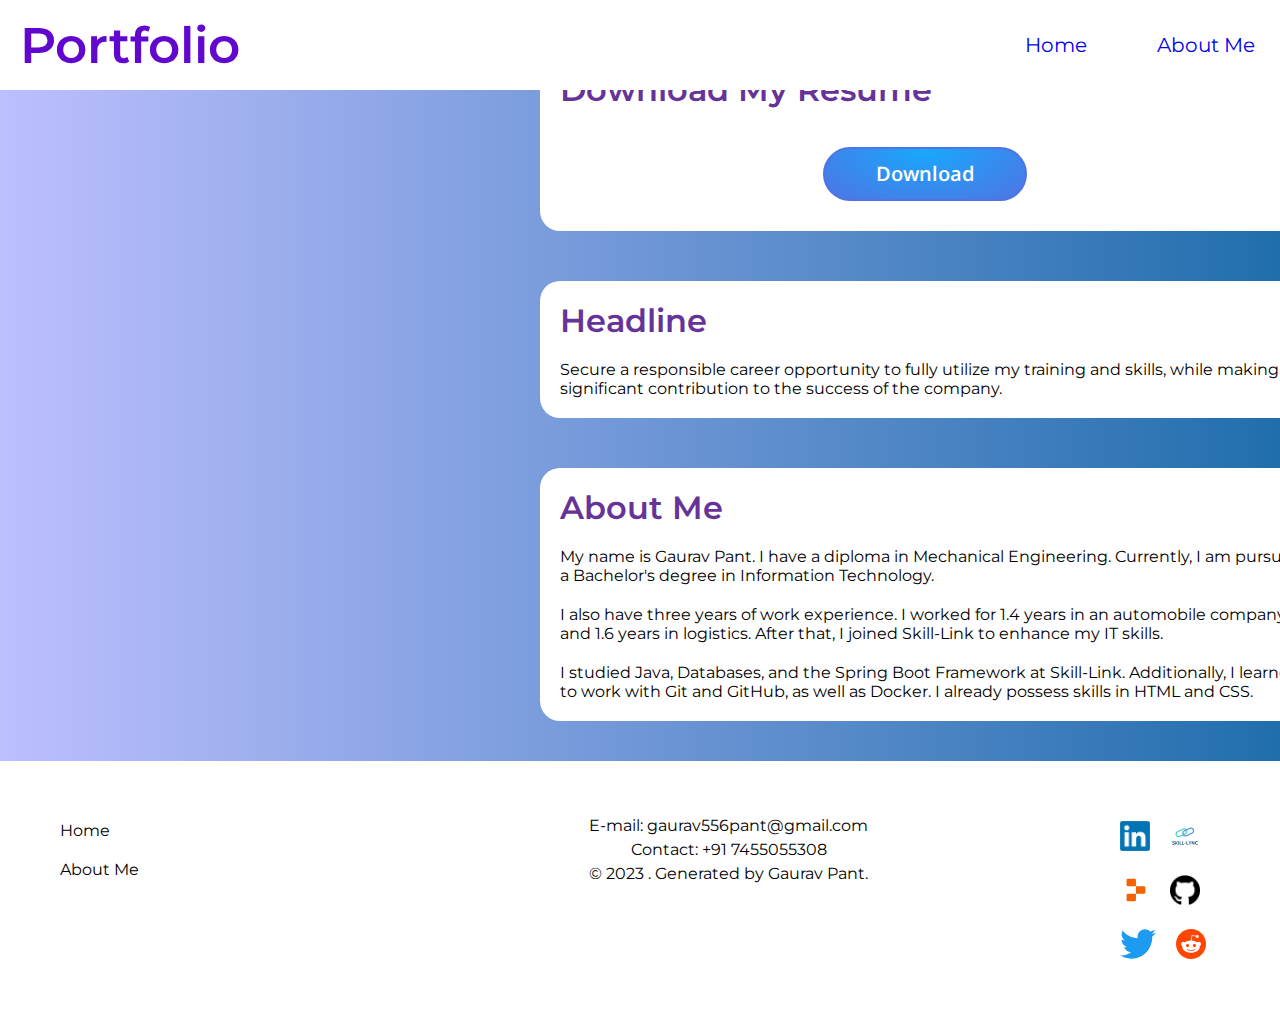
<file: aboutMe.html>
<!DOCTYPE html>
<html lang="en">

<head>
    <meta charset="UTF-8">
    <meta name="viewport" content="width=device-width, initial-scale=1.0">
    <title>About Me</title>
    <link rel="stylesheet" href="./style.css">
    <link rel="stylesheet" href="./styleButton.css">
    <link rel="stylesheet" href="https://cdnjs.cloudflare.com/ajax/libs/font-awesome/6.0.0-beta3/css/all.min.css">
    <link rel="shortcut icon" href="./Screenshot 2023-08-16 180603.png" type="image/x-icon">
</head>

<body>
    <nav>
        <div class="navbar">
            <div class="logo"><a href="./index.html">Portfolio</a></div>
            <ul class="nav-links">
                <li><a href="./index.html">Home</a></li>
                <li><a href="#aboutMe">About Me</a></li>
            </ul>
            <div class="menu-toggle">
                <span></span>
                <span></span>
                <span></span>
            </div>
        </div>
    </nav>
    <div class="text-about">
        <h1>Download My Resume</h1>
        <!-- <div></div> -->
        <button class="btn btn-5" id="downloadButton">Download</button>
    </div>
    <div class="text-about">
        <h1>Headline</h1>
        <p>Secure a responsible career opportunity to fully utilize my training and skills, while making a significant
            contribution to the success of the company.</p>
    </div>
    <div class="text-about">
        <h1 id="aboutMe">About Me</h1>
        <p>My name is Gaurav Pant. I have a diploma in Mechanical Engineering. Currently, I am pursuing a Bachelor's
            degree in Information Technology.</p>
        <p>I also have three years of work experience. I worked for 1.4 years in an automobile company and 1.6 years
            in logistics. After that, I joined Skill-Link to enhance my IT skills.</p>
        <p>I studied Java, Databases, and the Spring Boot Framework at Skill-Link. Additionally, I learned to work
            with Git and GitHub, as well as Docker. I already possess skills in HTML and CSS.</p>
    </div>

    <div class="container-footer">
        <footer>
            <div class="left-side">
                <ul>
                    <li><a href="./index.html">Home</a></li>
                    <li><a href="./aboutMe.html">About Me</a></li>
                </ul>
            </div>
            <div class="middle-side">
                <p>E-mail: gaurav556pant@gmail.com</p>
                <p>Contact: +91 7455055308</p>
                <p>&copy; 2023 . Generated by Gaurav Pant.</p>
            </div>
            <div class="right-side">
                <ul>
                    <li><a href="https://www.linkedin.com/in/gaurav-pant-a31866175/"><img
                                src="./LinkedIn_logo_initials.png" alt=""></a> <a
                            href="https://skill-lync.com/profiles/gaurav-pant-quge7"><img
                                src="./logox-slider-skill-lync.png" alt=""></a></li>
                    <!-- <li></li> -->
                    <li><a href="https://replit.com/@GauravPant2"><img src="./New_Replit_Logo.svg.png" alt=""></i></a><a
                            href="https://github.com/GauravPant47"><img src="./github-logo.png" alt=""></a></li>
                    <!-- <li></li> -->
                    <li><a href="https://twitter.com/gauravpant63469"><img src="./Logo_of_Twitter.svg" alt=""></a>
                        <a href="https://www.reddit.com/user/Gaurav-P-421"><img src="./Reddit_Logo_Icon.svg" alt=""></a>
                    </li>
                </ul>
            </div>
        </footer>
    </div>
</body>
<script src="./script.js"></script>
<script src="https://code.jquery.com/jquery-3.6.0.min.js"></script>

</html>
</file>
<file: style.css>
@import url('https://fonts.googleapis.com/css2?family=Montserrat&display=swap');

* {
    padding: 0;
    margin: 0;
    font-family: 'Montserrat', sans-serif;
}

body {
    background: linear-gradient(to left, rgb(33, 110, 173), rgb(189, 191, 255));
}

/* Navbar styles */
.navbar {
    display: flex;
    justify-content: space-between;
    align-items: center;
    background-color: #fff;
    padding: 20px;
    position: fixed;
    top: 0;
    width: 100%;
    max-height: 50px;
}

.logo {
    font-size: 50px;
    font-weight: bold;
}

.logo a {
    text-decoration: none;
    font-weight: 600;
    color: rgb(97, 7, 206);
}

.nav-links {
    list-style: none;
    display: flex;
}

.nav-links li {
    padding: 0px 25px;
    margin-right: 20px;
}

.nav-links a {
    font-size: 20px;
    color: rebeccapurple aqua;
    text-decoration: none;
}

/* Menu toggle button for mobile */
.menu-toggle {
    display: none;
    flex-direction: column;
    cursor: pointer;
}

.menu-toggle span {
    height: 3px;
    width: 25px;
    background-color: white;
    margin: 3px 0;
}

@media (max-width: 768px) {
    .nav-links {
        display: none;
        flex-direction: column;
        background-color: #ffffff;
        width: 100%;
        position: absolute;
        top: 100px;
        left: 60vh;
        z-index: 1;
    }
    .nav-links li {
        padding: 20px;
    }

    .nav-links.active {
        display: flex;
    }

    .menu-toggle {
        display: flex;
        background-color: black;
    }
}

/* nav {
    display: flex;
    align-items: center;
    justify-content: space-between;
    padding: 20px;
    background-color: #fff;
    top: 0;
    position: sticky;
}

.left {
    font-size: 50px;
}

.left a {
    text-decoration: none;
    font-weight: 600;
    color: rgb(97, 7, 206);
}

.right ul {
    display: flex;
    align-items: center;
    justify-content: space-between;
    list-style-type: none;
}

.right ul li {
    padding: 0px 50px;
}

.right ul li a {
    font-size: 20px;
    text-decoration: none;
    color: rebeccapurple aqua;
} */

.container {
    display: inline;
    align-items: center;
    justify-content: center;
}

.container-cart {
    display: grid;
    grid-template-columns: 1fr 2fr;
    align-items: center;
    margin-top: 10%;
    height: auto;
    width: auto;
    border-radius: 0px 100px 100px 0px;
    box-shadow: 3px 3px rgb(255, 212, 212), -1em 0 .4em rgb(255, 255, 180);
}

.container-img {
    margin: 6vh;
}

.container-img img {
    height: 60vh;
    width: auto;
    border-radius: 50px 50px 50px 50px;
}

.container-img img:hover {
    filter: blur(5px);
}


.container-right h1 {
    font-size: 90px;
    margin-bottom: 10vh;
    color: rgb(2, 2, 147);
}

.container-right span {
    display: grid;
    grid-template-columns: 1fr 2fr;
    font-size: 30px;
    font-weight: 600;
    padding: 0 6px 20px;
}

.container-right span p {
    font-size: 25px;
    padding: 0 6px 20px;
}

.container-edu {
    display: block;
    align-items: center;
    justify-content: space-between;
    margin-top: 50px;
    height: auto;
    width: auto;
    border-radius: 0px 100px 100px 0px;
    box-shadow: 3px 3px rgb(255, 212, 212), -1em 0 .4em rgb(255, 255, 180);
}

.cart-fix img {
    height: 50vh;
    border-radius: 5px;
    margin: 0px 25px 25px 25px;
}

.container-edu .education {
    font-size: 50px;
    font-weight: 600;
    margin: 0 30px 30px;
}

.container-edu .cart-fix {
    display: grid;
    grid-template-columns: 1fr 2fr;

}

.proj-cart {
    margin-top: 10px;
    display: grid;
    align-items: start;
    grid-template-columns: 2fr 1fr 60px;
    justify-content: space-between;
}

.container-education {
    display: block;
    align-items: center;
    border: 1px transparent;
    background-color: #fff;
    height: auto;
    width: 90vh;
    margin-bottom: 5vh;
    margin-left: 3vh;
    border-radius: 5px;
    padding: 15px;
}

.container-education h2 {
    color: blue;
    margin-bottom: 10px;
}

.container-education h3 {
    font-size: 18px;
    margin-bottom: 15px;
}

.container-education p {
    margin-top: 5px;
    margin-bottom: 5px;
}

.container-education p a {
    text-decoration: none;
    color: rgb(147, 3, 187);
    font-weight: 600;
}

table {
    border-collapse: collapse;
    width: 100%;
    border: 1px solid #ddd;
}

td {
    padding: 8px;
    text-align: left;
}

th {
    padding: 10px;
    text-align: left;
    background-color: #f2f2f2;
}

tr:nth-child(even) {
    background-color: #f2f2f2;
}

td {
    border-bottom: 1px solid #ddd;
}

.date-color {
    color: rgb(169, 169, 169);
}

/* Footer Style */


.container-footer {
    /* max-width: 1200px; */
    /* margin: 0 auto; */
    /* padding: 60px; */
    margin-top: 40px;

}

footer {
    background-color: #ffffff;
    color: #fff;
    padding: 50px;
    display: flex;
    justify-content: space-between;
}

.left-side ul,
.right-side ul {
    list-style: none;
    margin: 0;
    padding: 0;
}

.left-side ul li {
    display: grid;
    /* padding: 15px; */
    grid-template-columns: 1fr 2fr;
}

.right-side ul li {
    display: flex;
    margin-right: 20px;
    grid-template-columns: 1fr 1fr;
}

.left-side ul li:last-child,
.right-side ul li:last-child {
    margin-right: 0;
}

.left-side ul li a,
.right-side ul li a {
    color: #000000;
    text-decoration: none;
    margin: 10px;
}

/* .left-side ul li a {
    margin: 10px;
} */

.middle-side {
    text-align: center;
}

.middle-side p {
    margin: 5px 0;
    color: #000000;
}

.right-side ul {
    text-align: right;
}

.right-side ul li a img {
    height: 30px;
}

/* about me css */
.text-about {
    align-items: center;
    justify-content: center;
    margin-top: 50px;
    margin-left: 60vh;

    background-color: #fff;
    border-radius: 20px;
    padding: 20px;
    width: 750px;
}

.text-about p {
    margin-top: 20px;
}

.text-about h1 {
    color: rebeccapurple;
    font-weight: 600;
}

.text-about button {
    padding: 25px 100px;
    font-size: 20px;
}

#downloadButton {
    margin-left: 35%;
    margin-top: 5%;
}
</file>
<file: styleButton.css>
@import url('https://fonts.googleapis.com/css2?family=Poppins&display=swap');
@import url('https://fonts.googleapis.com/css2?family=Roboto&display=swap');
@import url('https://fonts.googleapis.com/css2?family=Lato&display=swap');
@import url('https://fonts.googleapis.com/css2?family=Noto+Sans&display=swap');
@import url('https://fonts.googleapis.com/css2?family=Roboto+Mono&display=swap');
@import url('https://fonts.googleapis.com/css2?family=Edu+SA+Beginner&display=swap');


.btn {
    margin: 10px;
}

.btn {
    height: 35px;
    width: 120px;
    align-items: center;
    justify-content: center;
    display: flex;
    cursor: pointer;
    border: 1.3px solid #000;
}

.btn-1 {
    border: 2px solid #17A9FD;
    background-color: #17A9FD;
    color: #fff;
    font-size: 15px;
    font-weight: 550;
    border-radius: 50px;
    font-family: 'Poppins', sans-serif;
    transition: 2s;
    z-index: 1;
}

.btn:hover {
    height: 37px;
    width: 122px;
}

.btn-1:hover {
    border: 1.5px solid #17A9FD;
    background-color: #fff;
    color: #000;
}

.btn-2 {
    border: 2px solid #64d453;
    background-color: #64d453;
    color: #fff;
    font-size: 15px;
    font-weight: 550;
    border-radius: 50px;
    font-family: 'Roboto', sans-serif;
    transition: 2s;
    z-index: 1;
}

.btn-2:hover {
    border: 1.5px solid #64d453;
    background-color: #fff;
    color: #000;
}

.btn-3 {
    border: 2px solid #f74914;
    background-color: #f74914;
    color: #fff;
    font-size: 15px;
    font-weight: 550;
    border-radius: 50px;
    font-family: 'Lato', sans-serif;
    transition: 2s;
    z-index: 1;
}

.btn-3:hover {
    border: 1.5px solid #f74914;
    background-color: #fff;
    color: #000;
}

.btn-4 {
    border: 2px solid rgb(228, 96, 96);
    background: linear-gradient(to left, rgb(228, 125, 125), rgb(149, 149, 217));
    color: #fff;
    font-size: 15px;
    font-weight: 550;
    border-radius: 50px;
    font-family: 'Noto Sans', sans-serif;
    transition: 2s;
    z-index: 1;
}

.btn-4:hover {
    border: 1.5px solid rgb(228, 96, 96);
    /* background: #fff; */
    color: #000;
}

.btn-5 {
    border: 2px solid #4f74e3;
    background: radial-gradient(ellipse at top, #17A9FD, #4f74e3);
    color: #fff;
    font-size: 15px;
    font-weight: 550;
    font-size: 20px;
    border-radius: 50px;
    font-family: 'Noto Sans', sans-serif;
    transition: 2s;
    z-index: 1;
}

.btn-5:hover {
    border: 1.5px solid #4f74e3;
    background: #fff;
    color: #000;
}
</file>
